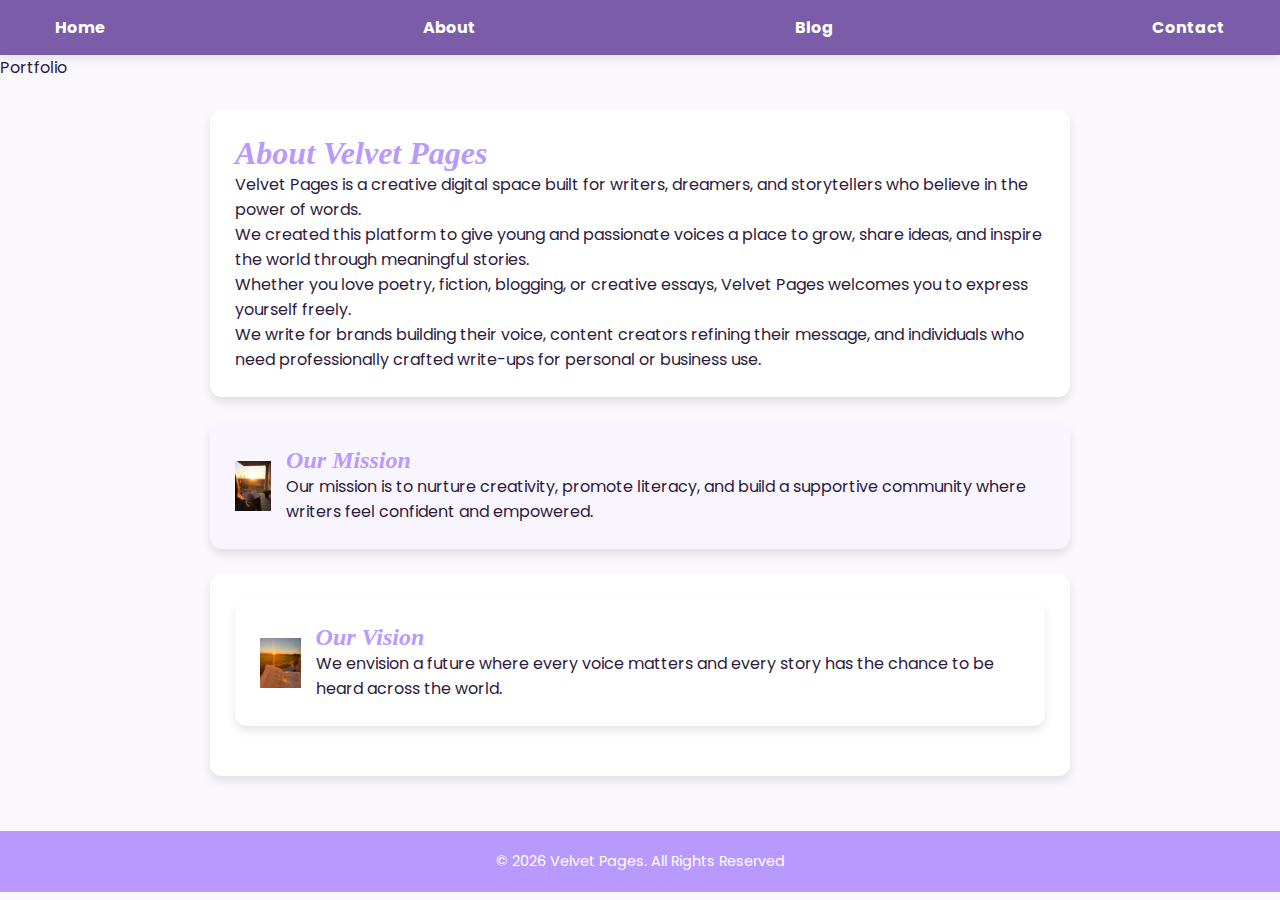
<file: about.html>
<!DOCTYPE html>
<html lang="en">
<head>
    <meta charset="UTF-8">
    <meta name="viewport" content="width=device-width, initial-scale=1.0">
    <title>About | Velvet Pages</title>

    <!-- Main CSS -->
    <link rel="stylesheet" href="style.css">

    <!-- Google Font -->
    <link href="https://fonts.googleapis.com/css2?family=Poppins:wght@300;400;600&display=swap" rel="stylesheet">
</head>
<body>

    <!-- Navigation -->
    <nav>
        <a href="index.html">Home</a>
        <a href="about.html">About</a>
        <a href="blog.html">Blog</a>
        <a href="contact.html">Contact</a>
    </nav>
    <a href="portfolio.html">Portfolio</a>


    <!-- About Section -->
    <main>

        <section class="intro">
            <h1>About Velvet Pages</h1>

            <p>
                Velvet Pages is a creative digital space built for writers,
                dreamers, and storytellers who believe in the power of words.
            </p>

            <p>
                We created this platform to give young and passionate voices
                a place to grow, share ideas, and inspire the world through
                meaningful stories.
            </p>

<p>
    Whether you love poetry, fiction, blogging, or creative essays,
    Velvet Pages welcomes you to express yourself freely.
</p>

<p>
    We write for brands building their voice, content creators refining
    their message, and individuals who need professionally crafted
    write-ups for personal or business use.
</p>


        </section>

        <section class="features feature-with-icon">
    <img src="images/mission.png" alt="Mission Icon">
    <div>
        <h2>Our Mission</h2>
        <p>
            Our mission is to nurture creativity, promote literacy,
            and build a supportive community where writers feel confident
            and empowered.
        </p>
    </div>
</section>


        <section class="features">

<section class="features feature-with-icon">
    <img src="images/vision.png" alt="Vision Icon">
    <div>
        <h2>Our Vision</h2>
        <p>
            We envision a future where every voice matters and every story
            has the chance to be heard across the world.
        </p>
    </div>
</section>


    </main>

    <!-- Footer -->
    <footer>
        <p>© 2026 Velvet Pages. All Rights Reserved</p>
    </footer>

</body>
</html>
</file>
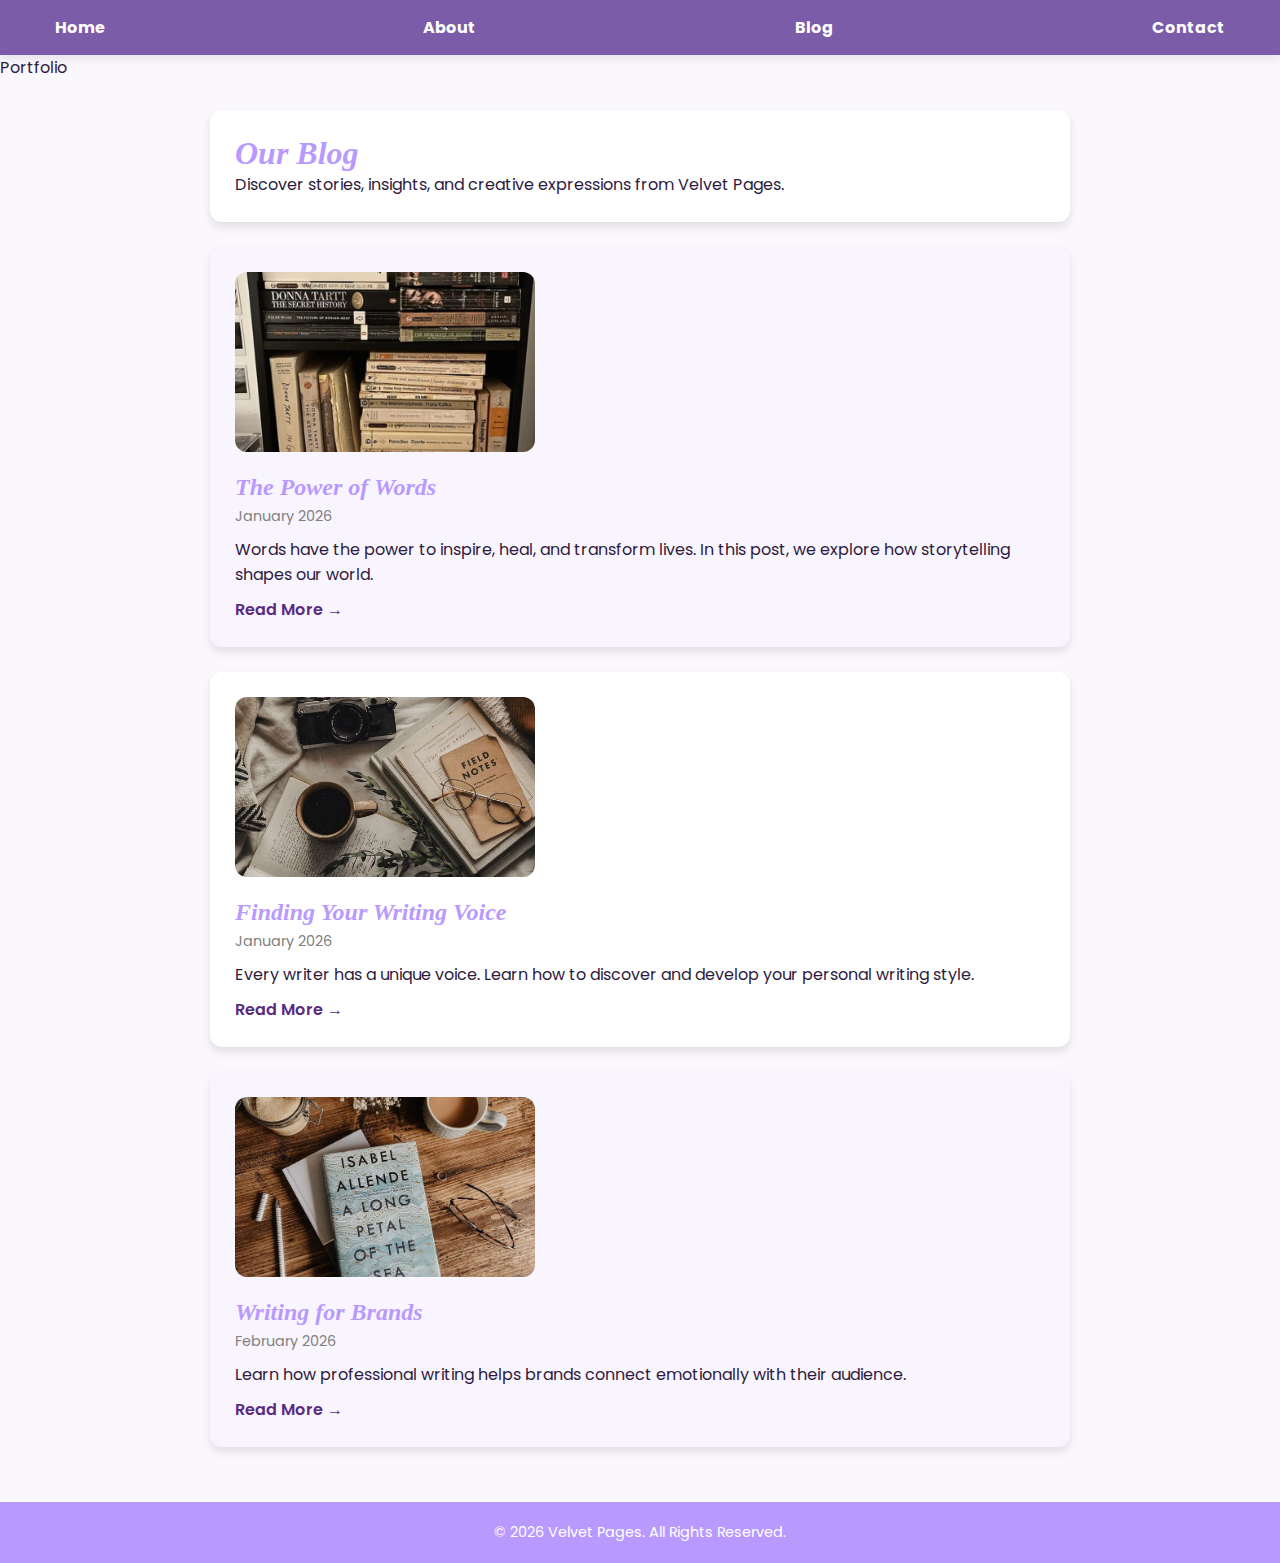
<file: blog.html>
<!DOCTYPE html>
<html lang="en">
<head>
    <meta charset="UTF-8">
    <meta name="viewport" content="width=device-width, initial-scale=1.0">
    <title>Blog | Velvet Pages</title>

    <!-- Main CSS -->
    <link rel="stylesheet" href="style.css">

    <!-- Google Font -->
    <link href="https://fonts.googleapis.com/css2?family=Poppins:wght@300;400;600&display=swap" rel="stylesheet">
</head>
<body>

    <!-- Navigation -->
    <nav>
        <a href="index.html">Home</a>
        <a href="about.html">About</a>
        <a href="blog.html">Blog</a>
        <a href="contact.html">Contact</a>
    </nav>
    <a href="portfolio.html">Portfolio</a>


    <!-- Blog Section -->
    <main>

        <section class="intro">
            <h1>Our Blog</h1>
            <p>
                Discover stories, insights, and creative expressions
                from Velvet Pages.
            </p>
        </section>

        <!-- Blog Posts -->
        <section class="features blog-post">

    <img src="images/blog1.jpg" alt="The Power of Words" class="blog-image">

    <h2>The Power of Words</h2>
    <p class="date">January 2026</p>

    <p>
        Words have the power to inspire, heal, and transform lives.
        In this post, we explore how storytelling shapes our world.
    </p>

    <a href="#" class="read-more">Read More →</a>
</section>

            <section class="features blog-post">

    <img src="images/blog2.jpg" alt="Finding Your Writing Voice" class="blog-image">

    <h2>Finding Your Writing Voice</h2>
    <p class="date">January 2026</p>

    <p>
        Every writer has a unique voice. Learn how to discover
        and develop your personal writing style.
    </p>

    <a href="#" class="read-more">Read More →</a>

</section>


        <section class="features blog-post">

    <img src="images/blog3.jpg" alt="Writing for Brands" class="blog-image">

    <h2>Writing for Brands</h2>
    <p class="date">February 2026</p>

    <p>
        Learn how professional writing helps brands connect
        emotionally with their audience.
    </p>

    <a href="#" class="read-more">Read More →</a>

</section>


    </main>

    <!-- Footer -->
    <footer>
        <p>© 2026 Velvet Pages. All Rights Reserved.</p>
    </footer>

</body>
</html>
</file>
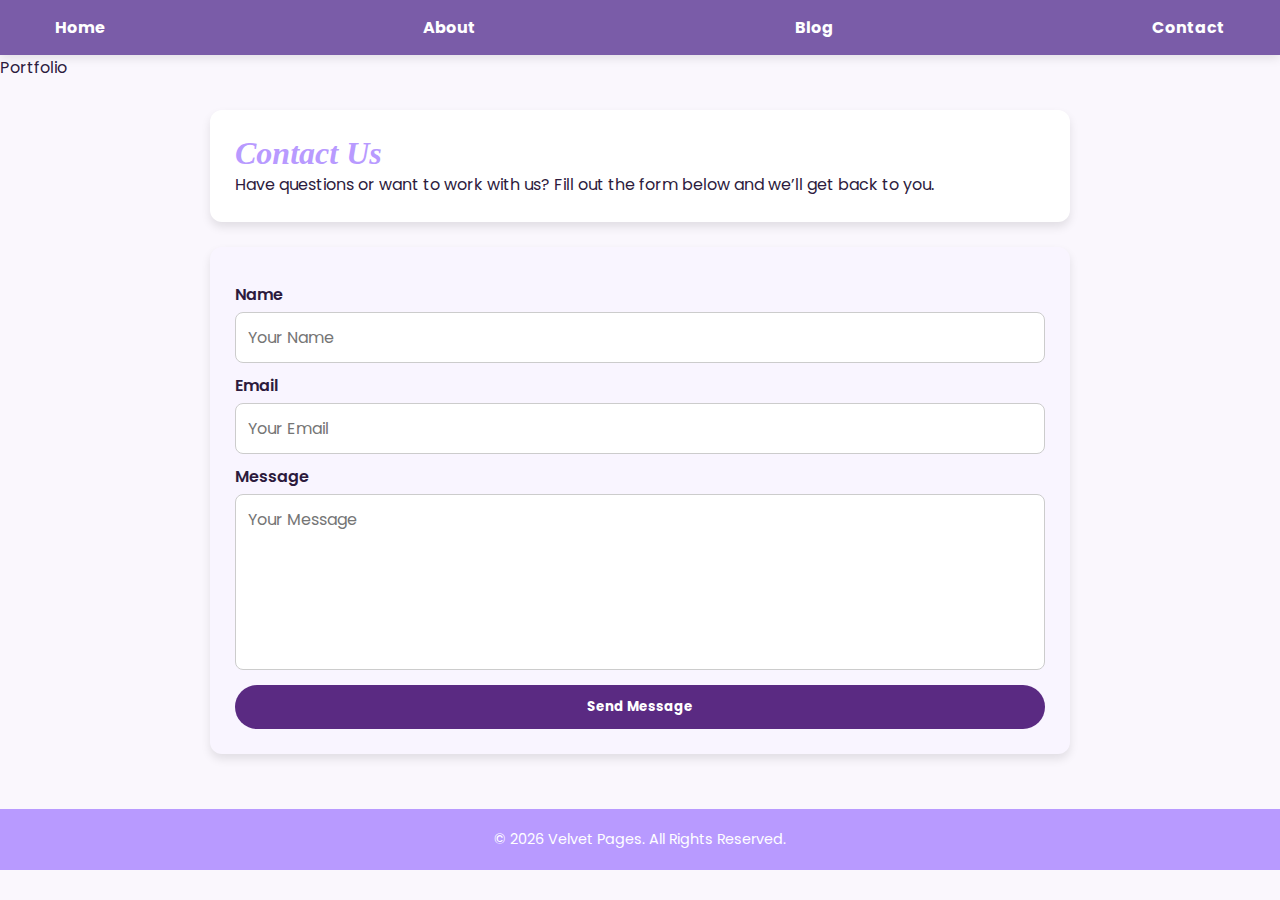
<file: contact.html>
<!DOCTYPE html>
<html lang="en">
<head>
    <meta charset="UTF-8">
    <meta name="viewport" content="width=device-width, initial-scale=1.0">
    <title>Contact | Velvet Pages</title>

    <!-- Main CSS -->
    <link rel="stylesheet" href="style.css">

    <!-- Google Font -->
    <link href="https://fonts.googleapis.com/css2?family=Poppins:wght@300;400;600&display=swap" rel="stylesheet">
</head>
<body>

    <!-- Navigation -->
    <nav>
        <a href="index.html">Home</a>
        <a href="about.html">About</a>
        <a href="blog.html">Blog</a>
        <a href="contact.html">Contact</a>
    </nav>
    <a href="portfolio.html">Portfolio</a>


    <!-- Contact Section -->
    <main>

        <section class="intro">
            <h1>Contact Us</h1>
            <p>
                Have questions or want to work with us? Fill out the form below and we’ll get back to you.
            </p>
        </section>

        <section class="features contact-form">

            <form action="https://formspree.io/f/xpqrdpdb" method="POST">
                <input type="hidden" name="_captcha" value="false">
                <label for="name">Name</label>
                <input type="text" id="name" name="name" placeholder="Your Name" required>
                <input type="hidden" name="_next" value="thankyou.html">
 
                <label for="email">Email</label>
                <input type="email" id="email" name="email" placeholder="Your Email" required>

                <label for="message">Message</label>
                <textarea id="message" name="message" rows="6" placeholder="Your Message" required></textarea>

                <button type="submit">Send Message</button>
            </form>

        </section>

    </main>

    <!-- Footer -->
    <footer>
        <p>© 2026 Velvet Pages. All Rights Reserved.</p>
    </footer>

</body>
</html>
</file>
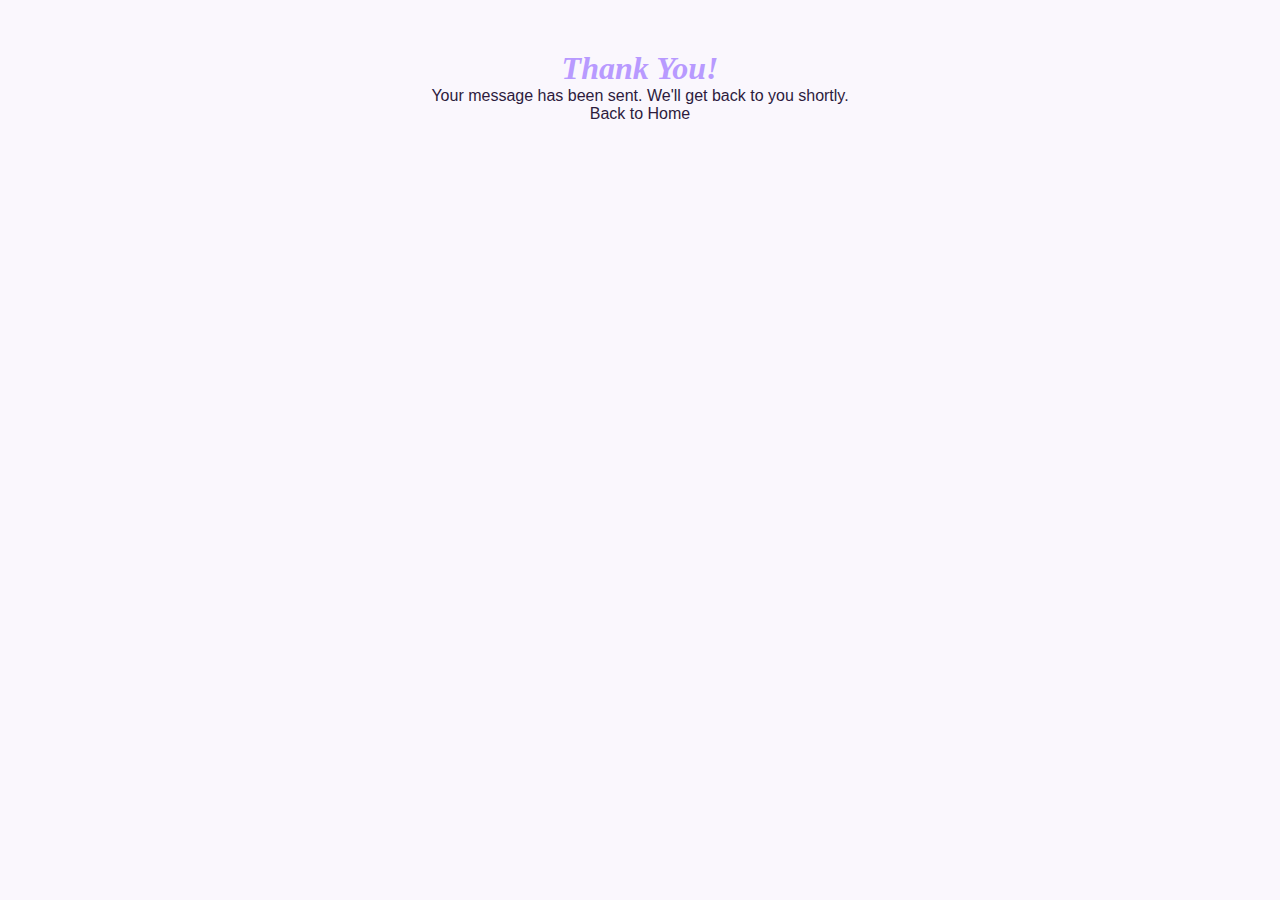
<file: thank you.html>
<!DOCTYPE html>
<html lang="en">
<head>
    <meta charset="UTF-8">
    <title>Thank You | Velvet Pages</title>
    <link rel="stylesheet" href="style.css">
</head>
<body>
    <main style="text-align:center; padding:50px;">
        <h1>Thank You!</h1>
        <p>Your message has been sent. We'll get back to you shortly.</p>
        <a href="index.html">Back to Home</a>
    </main>
</body>
</html>
</file>
<file: style.css>
/* Reset */
* {
    margin: 0;
    padding: 0;
    box-sizing: border-box;
    font-family: 'Poppins', sans-serif;
    h1, h2 {
    font-style: italic;
}
}


/* Body */
body {
    background-color: #f4f2f7;
    color: #333;
}

/* Hero Section */
.hero {
    background: linear-gradient(to right, #5a2a82, #3f1d5c);
    color: white;
    text-align: center;
    padding: 80px 20px;
}

.hero h1 {
    font-size: 3rem;
    margin-bottom: 10px;
}

.hero p {
    font-size: 1.2rem;
    margin-bottom: 20px;
}

.hero button {
    padding: 12px 25px;
    border: none;
    background: white;
    color: #5a2a82;
    font-weight: bold;
    border-radius: 25px;
    cursor: pointer;
}

.hero button:hover {
    background: #ddd;
}

/* Navigation */
nav {
    background: #2b153f;
    padding: 15px;
    text-align: center;
}

nav a {
    color: white;
    text-decoration: none;
    margin: 0 15px;
    font-weight: 500;
}

nav a:hover {
    color: #d8b4ff;
}

/* Main */
main {
    max-width: 900px;
    margin: auto;
    padding: 30px 20px;
}

.intro, .features {
    background: white;
    padding: 25px;
    margin-bottom: 25px;
    border-radius: 12px;
    box-shadow: 0 5px 10px rgba(0,0,0,0.1);
}

.features ul {
    margin-top: 15px;
}

.features li {
    margin-bottom: 8px;
}

/* Footer */
footer {
    background: #2b153f;
    color: white;
    text-align: center;
    padding: 20px;
}

/* Mobile Responsive */
@media (max-width: 768px) {

    .hero h1 {
        font-size: 2rem;
    }

    nav a {
        display: block;
        margin: 10px 0;
    }

}
/* Blog Styles */

.blog-post h2 {
    margin-bottom: 5px;
}

.date {
    font-size: 0.9rem;
    color: gray;
    margin-bottom: 10px;
}

.read-more {
    display: inline-block;
    margin-top: 10px;
    text-decoration: none;
    color: #5a2a82;
    font-weight: 600;
}

.read-more:hover {
    text-decoration: underline;
}
.blog-image {
    width: 100%;
    height: auto;
    border-radius: 12px;
    margin-bottom: 15px;
    object-fit: cover;
}
/* Contact Form */

.contact-form form {
    display: flex;
    flex-direction: column;
}

.contact-form label {
    margin: 10px 0 5px;
    font-weight: 600;
}

.contact-form input,
.contact-form textarea {
    padding: 12px;
    border: 1px solid #ccc;
    border-radius: 8px;
    font-family: 'Poppins', sans-serif;
    font-size: 1rem;
    resize: none;
}

.contact-form button {
    margin-top: 15px;
    padding: 12px;
    border: none;
    background-color: #5a2a82;
    color: white;
    font-weight: bold;
    border-radius: 25px;
    cursor: pointer;
}

.contact-form button:hover {
    background-color: #3f1d5c;
}

/* Mobile */
@media (max-width: 768px) {
    .contact-form input,
    .contact-form textarea {
        width: 100%;
    }
}
/* About Page Icons (Mission & Vision) */
.feature-with-icon {
    display: flex;           /* aligns icon and text in a row */
    align-items: center;     /* vertically centers them */
    gap: 15px;               /* space between icon and text */
}

.feature-with-icon img {
    width: 220px;             /* change this to make icon bigger/smaller */
    height: 140px;
}
.feature-with-icon {
    display: flex;
    align-items: center;
    gap: 25px; /* more space between icon and text */
}
/* About Page Icons Responsiveness */
@media (max-width: 768px) {
    .feature-with-icon {
        flex-direction: column;  /* stack icon above text on small screens */
        align-items: flex-start; /* align text to left */
        gap: 10px;               /* less gap for mobile */
    }

    .feature-with-icon img {
        width: 40px;  /* smaller icons for mobile */
        height: 40px;
    }
}
/* Blog Images Responsiveness */
@media (max-width: 768px) {
    .blog-image {
        width: 50%;       /* takes full width of container */
        max-width: 700%;   /* never exceeds container width */
        height: 40px;
        margin: 15px 0;    /* space above and below */
    }
}
.blog-image {
    width: 50%;       /* smaller than container */
    max-width: 300px; /* never bigger than 300px */
    height: 180px;
}
/* Hero Section */
.hero {
    background: linear-gradient(
        rgba(120, 81, 169, 0.6),
        rgba(120, 81, 169, 0.6)
    ),
    url("images/background.jpg");

    background-size: cover;
    background-position: center;

    min-height: 80vh;

    display: flex;
    justify-content: center;
    align-items: center;

    text-align: center;
    color: white;
}


.hero-content h1 {
    font-size: 3rem;
    margin-bottom: 20px;
}

.hero-content p {
    font-size: 1.2rem;
    margin-bottom: 25px;
}

.btn-hero {
    padding: 12px 30px;
    background-color: #5a2a82;
    color: white;
    text-decoration: none;
    font-weight: bold;
    border-radius: 25px;
}

.btn-hero:hover {
    background-color: #3f1d5c;
}

/* Responsive Hero */
@media (max-width: 768px) {
    .hero-content h1 {
        font-size: 2rem;
    }
    .hero-content p {
        font-size: 1rem;
    }
}
/* Home Features Section */
.features-home {
    display: flex;
    justify-content: space-around;
    gap: 20px;
    padding: 50px 20px;
    flex-wrap: wrap;
    text-align: center;
}

.feature-card {
    background-color: #f8f8f8;
    padding: 20px;
    border-radius: 15px;
    flex: 1 1 250px; /* flexible width for cards */
    max-width: 300px;
    box-shadow: 0 4px 10px rgba(0,0,0,0.1);
}

.feature-card img {
    width: 60px;
    height: 60px;
    margin-bottom: 15px;
}

.feature-card h3 {
    margin-bottom: 10px;
    color: #5a2a82;
}

.feature-card p {
    font-size: 0.95rem;
    color: #333;
}

/* Responsive Features */
@media (max-width: 768px) {
    .features-home {
        flex-direction: column;
        align-items: center;
    }
}
.feature-card:hover {
    transform: translateY(-5px);
    transition: 0.3s ease;
    box-shadow: 0 8px 15px rgba(0,0,0,0.15);
}
.feature-card:hover {
    transform: translateY(-5px);
    transition: 0.3s ease;
    box-shadow: 0 8px 15px rgba(0,0,0,0.15);
}
.features-home {
    background: linear-gradient(135deg, #fdf6fb, #f1e9f7);
    padding: 50px 20px;
}
.feature-card {
    transition: transform 0.3s ease, box-shadow 0.3s ease;
}

.feature-card:hover {
    transform: translateY(-10px);  /* lifts card slightly */
    box-shadow: 0 10px 20px rgba(0,0,0,0.2);
}
.btn-hero {
    transition: background-color 0.3s ease, transform 0.2s ease;
}

.btn-hero:hover {
    background-color: #3f1d5c;
    transform: scale(1.05); /* slightly enlarge */
}
/* Home Blog Previews */
.home-blog {
    padding: 50px 20px;
    text-align: center;
}

.home-blog h2 {
    margin-bottom: 40px;
    color: #5a2a82;
}

.blog-preview {
    display: flex;
    justify-content: space-around;
    flex-wrap: wrap;
    gap: 20px;
}

.blog-card {
    background-color: #fff;
    border-radius: 15px;
    box-shadow: 0 4px 10px rgba(0,0,0,0.1);
    max-width: 300px;
    flex: 1 1 250px;
    text-align: left;
    overflow: hidden;
    transition: transform 0.3s ease, box-shadow 0.3s ease;
}

.blog-card img {
    width: 100%;
    height: 180px;
    object-fit: cover;
}

.blog-card h3 {
    margin: 15px 15px 5px 15px;
    color: #5a2a82;
}

.blog-card p {
    margin: 0 15px 15px 15px;
    color: #333;
    font-size: 0.95rem;
}

.btn-blog {
    display: inline-block;
    margin: 0 15px 15px 15px;
    padding: 8px 20px;
    background-color: #5a2a82;
    color: white;
    text-decoration: none;
    border-radius: 20px;
    font-weight: 600;
    transition: background-color 0.3s ease, transform 0.2s ease;
}

.btn-blog:hover {
    background-color: #3f1d5c;
    transform: scale(1.05);
}

/* Responsive Blog Previews */
@media (max-width: 768px) {
    .blog-preview {
        flex-direction: column;
        align-items: center;
    }
}
/* =========================
   Global Styles
========================= */
body {
    font-family: 'Poppins', sans-serif;
    margin: 0;
    padding: 0;
    background-color: #FAF7FD;
    color: #2D1B3D;
}
h1, h2, h3 {
    font-family: 'Playfair Display', serif;
}

h1, h2, h3 {
    font-family: 'Georgia', serif;
    color: #B89AFF; /* lilac headings */
    margin-top: 0;
}

a {
    text-decoration: none;
    color: inherit;
}

section {
    padding: 60px 20px;
}

.container {
    max-width: 1200px;
    margin: 0 auto;
}

/* =========================
   Navigation
========================= */
nav {
    background: #7A5CA8;
    padding: 15px 40px;

    display: flex;
    justify-content: space-between;
    align-items: center;

    box-shadow: 0 3px 10px rgba(0,0,0,0.1);
}
nav a {
    color: white;
    text-decoration: none;
    font-weight: 500;
}

nav a:hover {
    color: #E6D9FF;
}

nav a {
    color: white;
    margin: 0 15px;
    font-weight: bold;
    transition: color 0.3s ease;
}

nav a:hover {
    color: #F3E8FF; /* soft lilac hover */
}

/* =========================
   Hero Section
========================= */
.hero {
    position: relative;
    background-image: url('images/background.jpg'); /* your hero image */
    background-size: cover;
    background-position: center;
    height: 70vh;
    display: flex;
    align-items: center;
    justify-content: center;
    color: white;
    text-align: center;
    padding: 0 20px;
}

.hero::after {
    content: "";
    position: absolute;
    top: 0; left: 0;
    width: 100%; height: 100%;
    background: rgba(0,0,0,0.3); /* overlay for readability */
    z-index: 0;
}

.hero .hero-content {
    position: relative;
    z-index: 1;
}

.hero-content h1 {
    font-size: 3rem;
    margin-bottom: 20px;
}

.hero-content p {
    font-size: 1.2rem;
    margin-bottom: 25px;
}

.btn, .btn-hero, .btn-blog, .contact-card button {
    padding: 10px 25px;
    background-color: #B89AFF; /* lilac */
    color: white;
    border-radius: 25px;
    font-weight: 600;
    transition: all 0.3s ease;
}

.btn:hover, .btn-hero:hover, .btn-blog:hover, .contact-card button:hover {
    background-color: #9673D6; /* darker lilac hover */
    transform: scale(1.05);
}

/* Responsive Hero */
@media (max-width: 768px) {
    .hero-content h1 {
        font-size: 2rem;
    }
    .hero-content p {
        font-size: 1rem;
    }
}

/* =========================
   Features / About Cards
========================= */
.feature-with-icon {
    display: flex;
    align-items: center;
    gap: 15px;
}

.feature-with-icon img {
    width: 50px;
    height: 50px;
    transition: transform 0.3s ease;
}

.feature-with-icon img:hover {
    transform: scale(1.1);
}
.feature-card:hover, .blog-card:hover {
    transform: translateY(-5px) scale(1.02);
    box-shadow: 0 12px 25px rgba(0,0,0,0.2);
}


/* Responsive About Icons */
@media (max-width: 768px) {
    .feature-with-icon {
        flex-direction: column;
        align-items: flex-start;
        gap: 10px;
    }

    .feature-with-icon img {
        width: 40px;
        height: 40px;
}

}



/* Features Home Section */
.features-home {
    display: flex;
    justify-content: space-around;
    gap: 20px;
    flex-wrap: wrap;
    text-align: center;
    background: linear-gradient(135deg, #F3E8FF, #EADCFF); /* lilac gradient */
    padding: 50px 20px;
}

.feature-card {
    background-color: #fff;
    padding: 20px;
    border-radius: 15px;
    flex: 1 1 250px;
    max-width: 300px;
    box-shadow: 0 4px 10px rgba(0,0,0,0.1);
    transition: transform 0.3s ease, box-shadow 0.3s ease;
}

.feature-card:hover {
    transform: translateY(-10px);
    box-shadow: 0 10px 20px rgba(0,0,0,0.2);
}

.feature-card img {
    width: 60px;
    height: 60px;
    margin-bottom: 15px;
    transition: transform 0.3s ease;
}

.feature-card img:hover {
    transform: scale(1.1); /* subtle zoom on hover */
}

.feature-card h3 {
    margin-bottom: 10px;
    color: #B89AFF; /* lilac */
}

.feature-card p {
    font-size: 0.95rem;
    color: #333;
}

/* =========================
   Blog Cards
========================= */
.blog-preview {
    display: flex;
    justify-content: space-around;
    flex-wrap: wrap;
    gap: 20px;
    padding: 50px 0;
}

.blog-card {
    background-color: #fff;
    border-radius: 15px;
    box-shadow: 0 4px 10px rgba(0,0,0,0.1);
    max-width: 300px;
    flex: 1 1 250px;
    text-align: left;
    overflow: hidden;
    transition: transform 0.3s ease, box-shadow 0.3s ease;
}

.blog-card:hover {
    transform: translateY(-5px);
    box-shadow: 0 10px 20px rgba(0,0,0,0.15);
}

.blog-card img {
    width: 100%;
    height: 180px;
    object-fit: cover;
    transition: transform 0.3s ease;
}

.blog-card img:hover {
    transform: scale(1.05); /* slight zoom on hover */
}

.blog-card h3 {
    margin: 15px 15px 5px 15px;
    color: #B89AFF;
}

.blog-card p {
    margin: 0 15px 15px 15px;
    color: #333;
    font-size: 0.95rem;
}

.btn-blog {
    display: inline-block;
    margin: 0 15px 15px 15px;
    padding: 8px 20px;
    background-color: #B89AFF;
    color: white;
    border-radius: 20px;
    font-weight: 600;
    transition: background-color 0.3s ease, transform 0.2s ease;
}

.btn-blog:hover {
    background-color: #9673D6;
    transform: scale(1.05);
}

/* Responsive Blog Cards */
@media (max-width: 768px) {
    .blog-preview {
        flex-direction: column;
        align-items: center;
    }
}

/* =========================
   Contact Form
========================= */
.contact-card input, .contact-card textarea {
    width: 100%;
    padding: 12px;
    margin-bottom: 15px;
    border-radius: 10px;
    border: 1px solid #ccc;
    font-size: 1rem;
}

.contact-card button {
    width: 100%;
    padding: 12px;
    border: none;
    border-radius: 25px;
    font-size: 1rem;
    font-weight: bold;
    cursor: pointer;
}

/* =========================
   Footer
========================= */
footer {
    text-align: center;
    padding: 20px;
    background-color: #B89AFF;
    color: white;
    font-size: 0.9rem;
}

/* =========================
   Section Background Alternating
========================= */
section:nth-child(even) {
    background-color: #F9F5FF; /* very light lilac */
}

/* =========================
   Responsive Adjustments
========================= */
@media (max-width: 768px) {
    nav {
        flex-direction: column;
        padding: 15px;
    }

    .features-home, .blog-preview {
        flex-direction: column;
        align-items: center;
    }

    .hero-content h1 {
        font-size: 2rem;
    }

    .hero-content p {
        font-size: 1rem;
    }
}
/* Hero Fade-in Animation */
@keyframes fadeIn {
    from { opacity: 0; transform: translateY(20px); }
    to { opacity: 1; transform: translateY(0); }
}

.hero-content h1,
.hero-content p,
.btn-hero {
    animation: fadeIn 1s ease forwards;
}

.hero-content h1 {
    animation-delay: 0.3s;
}

.hero-content p {
    animation-delay: 0.6s;
}

.btn-hero {
    animation-delay: 0.9s;
}
.btn:hover, .btn-hero:hover, .btn-blog:hover, .contact-card button:hover {
    background-color: #9673D6;
    transform: scale(1.08);
    transition: transform 0.2s ease, background-color 0.3s ease;
}
@keyframes slideUp {
    from { opacity: 0; transform: translateY(20px); }
    to { opacity: 1; transform: translateY(0); }
}

/* Apply to feature cards */
.feature-card {
    opacity: 0; /* start invisible */
    animation: slideUp 0.8s ease forwards;
}

/* Delay for each card */
.feature-card:nth-child(1) { animation-delay: 0.3s; }
.feature-card:nth-child(2) { animation-delay: 0.5s; }
.feature-card:nth-child(3) { animation-delay: 0.7s; }
.blog-card {
    opacity: 0;
    animation: slideUp 0.8s ease forwards;
}

.blog-card:nth-child(1) { animation-delay: 0.2s; }
.blog-card:nth-child(2) { animation-delay: 0.4s; }
.blog-card:nth-child(3) { animation-delay: 0.6s; }
html {
    scroll-behavior: smooth;
}
/* Scroll to Top Button */
#scrollTopBtn {
    display: none; /* hidden by default */
    position: fixed;
    bottom: 30px;
    right: 30px;
    z-index: 100;
    background-color: #B89AFF; /* lilac */
    color: white;
    border: none;
    padding: 12px 18px;
    border-radius: 50%;
    font-size: 18px;
    cursor: pointer;
    box-shadow: 0 4px 10px rgba(0,0,0,0.2);
    transition: background-color 0.3s ease, transform 0.2s ease;
}

#scrollTopBtn:hover {
    background-color: #9673D6; /* darker lilac */
    transform: scale(1.1);
}
/* Floating Social Bar */
.social-bar {
    position: fixed;
    top: 50%;
    right: 15px;
    transform: translateY(-50%);
    display: flex;
    flex-direction: column;
    gap: 12px;
    z-index: 200;
}

.social-bar a {
    background-color: #B89AFF; /* lilac */
    color: white;
    width: 40px;
    height: 40px;
    border-radius: 50%;
    text-align: center;
    line-height: 40px;
    font-size: 18px;
    box-shadow: 0 4px 10px rgba(0,0,0,0.2);
    transition: all 0.3s ease;
}

.social-bar a:hover {
    background-color: #9673D6;
    transform: scale(1.1);
}
/* Hide social bar on small screens */
@media (max-width: 600px) {
    .social-bar {
        display: none;
    }/* Hero Title & Motto */
.hero-title {
    font-size: 4rem; /* very big title */
    font-weight: bold;
    letter-spacing: 2px;
    text-transform: uppercase;
    margin-bottom: 15px;
    color: white;
    text-shadow: 0 4px 10px rgba(0,0,0,0.4);
}

.hero-motto {
    font-size: 1.4rem;
    font-style: italic;
    color: #F3E8FF; /* soft lilac */
    margin-bottom: 30px;
    letter-spacing: 1px;
}
}
/* Hero Text Responsive */
@media (max-width: 768px) {
    .hero-title {
        font-size: 2.5rem;
    }

    .hero-motto {
        font-size: 1.1rem;
    }
}
/* Navigation Brand Styling */
.nav-brand {
    display: flex;
    flex-direction: column;
    line-height: 1.2;
}

.nav-title {
    font-size: 1.8rem;
    font-weight: bold;
    letter-spacing: 1.5px;
    text-transform: uppercase;
    color: white;
    margin: 0;
}

.nav-tagline {
    font-size: 0.8rem;
    font-style: italic;
    color: #F3E8FF; /* soft lilac */
    margin: 0;
    letter-spacing: 1px;
}

.nav-links a {
    margin: 0 12px;
}
/* Header Responsive */
@media (max-width: 768px) {
    .nav-brand {
        align-items: center;
        margin-bottom: 10px;
    }

    .nav-title {
        font-size: 1.4rem;
    }

    .nav-tagline {
        font-size: 0.7rem;
    }

    nav {
        flex-direction: column;
    }
}
/* Adjust Hero After Removing Button */
.hero-content {
    padding-top: 40px;
    padding-bottom: 40px;
}
.hero-title {
    font-size: 3.5rem;
    font-weight: 700;
    margin-bottom: 10px;
}

.hero-motto {
    font-size: 1.2rem;
    font-style: italic;
    letter-spacing: 1px;
    opacity: 0.9;
}
/* Fade In Animation */
.hero-content {
    animation: fadeIn 1.5s ease-in-out;
}

@keyframes fadeIn {
    from {
        opacity: 0;
        transform: translateY(20px);
    }

    to {
        opacity: 1;
        transform: translateY(0);
    }
}
/* =========================
   MOBILE RESPONSIVE DESIGN
========================= */

@media (max-width: 768px) {

    /* Navigation */
    nav {
        flex-direction: column;
        padding: 15px 20px;
        text-align: center;
    }

    .nav-links {
        margin-top: 10px;
    }

    .nav-links a {
        display: inline-block;
        margin: 8px 10px;
        font-size: 0.9rem;
    }

    /* Hero Section */
    .hero {
        min-height: 60vh;
        padding: 30px 15px;
    }

    .hero-title {
        font-size: 2.2rem;
    }

    .hero-motto {
        font-size: 1rem;
    }

    /* General Sections */
    section {
        padding: 40px 20px;
    }

    /* Images */
    img {
        max-width: 100%;
        height: auto;
    }

    /* Blog / Cards (if you have them) */
    .blog-container,
    .features-container {
        flex-direction: column;
        gap: 20px;
    }

}
/* =========================
   PORTFOLIO PAGE
========================= */

.portfolio-hero {
    background: linear-gradient(
        rgba(120, 81, 169, 0.7),
        rgba(120, 81, 169, 0.7)
    ),
    url("images/portfolio-bg.jpg");

    background-size: cover;
    background-position: center;

    text-align: center;
    color: white;

    padding: 100px 20px;
}

.portfolio-hero h1 {
    font-size: 3rem;
    margin-bottom: 15px;
}

.portfolio-hero p {
    max-width: 700px;
    margin: auto;
    font-size: 1.1rem;
    opacity: 0.9;
}


/* Portfolio Cards */

.portfolio-section {
    padding: 60px 40px;
    background: #FAF7FD;
}

.portfolio-container {
    display: grid;
    grid-template-columns: repeat(auto-fit, minmax(250px, 1fr));
    gap: 25px;
}

.portfolio-card {
    background: white;
    padding: 25px;

    border-radius: 12px;

    box-shadow: 0 5px 15px rgba(0,0,0,0.08);

    transition: transform 0.3s ease, box-shadow 0.3s ease;
}

.portfolio-card:hover {
    transform: translateY(-5px);

    box-shadow: 0 10px 25px rgba(0,0,0,0.15);
}

.portfolio-card h3 {
    margin-bottom: 10px;
    color: #4B2C6F;
}

.portfolio-card p {
    font-size: 0.95rem;
    line-height: 1.6;
    margin-bottom: 15px;
}

.portfolio-card a {
    text-decoration: none;
    color: #7A5CA8;
    font-weight: 500;
}

.portfolio-card a:hover {
    text-decoration: underline;
}
</file>
